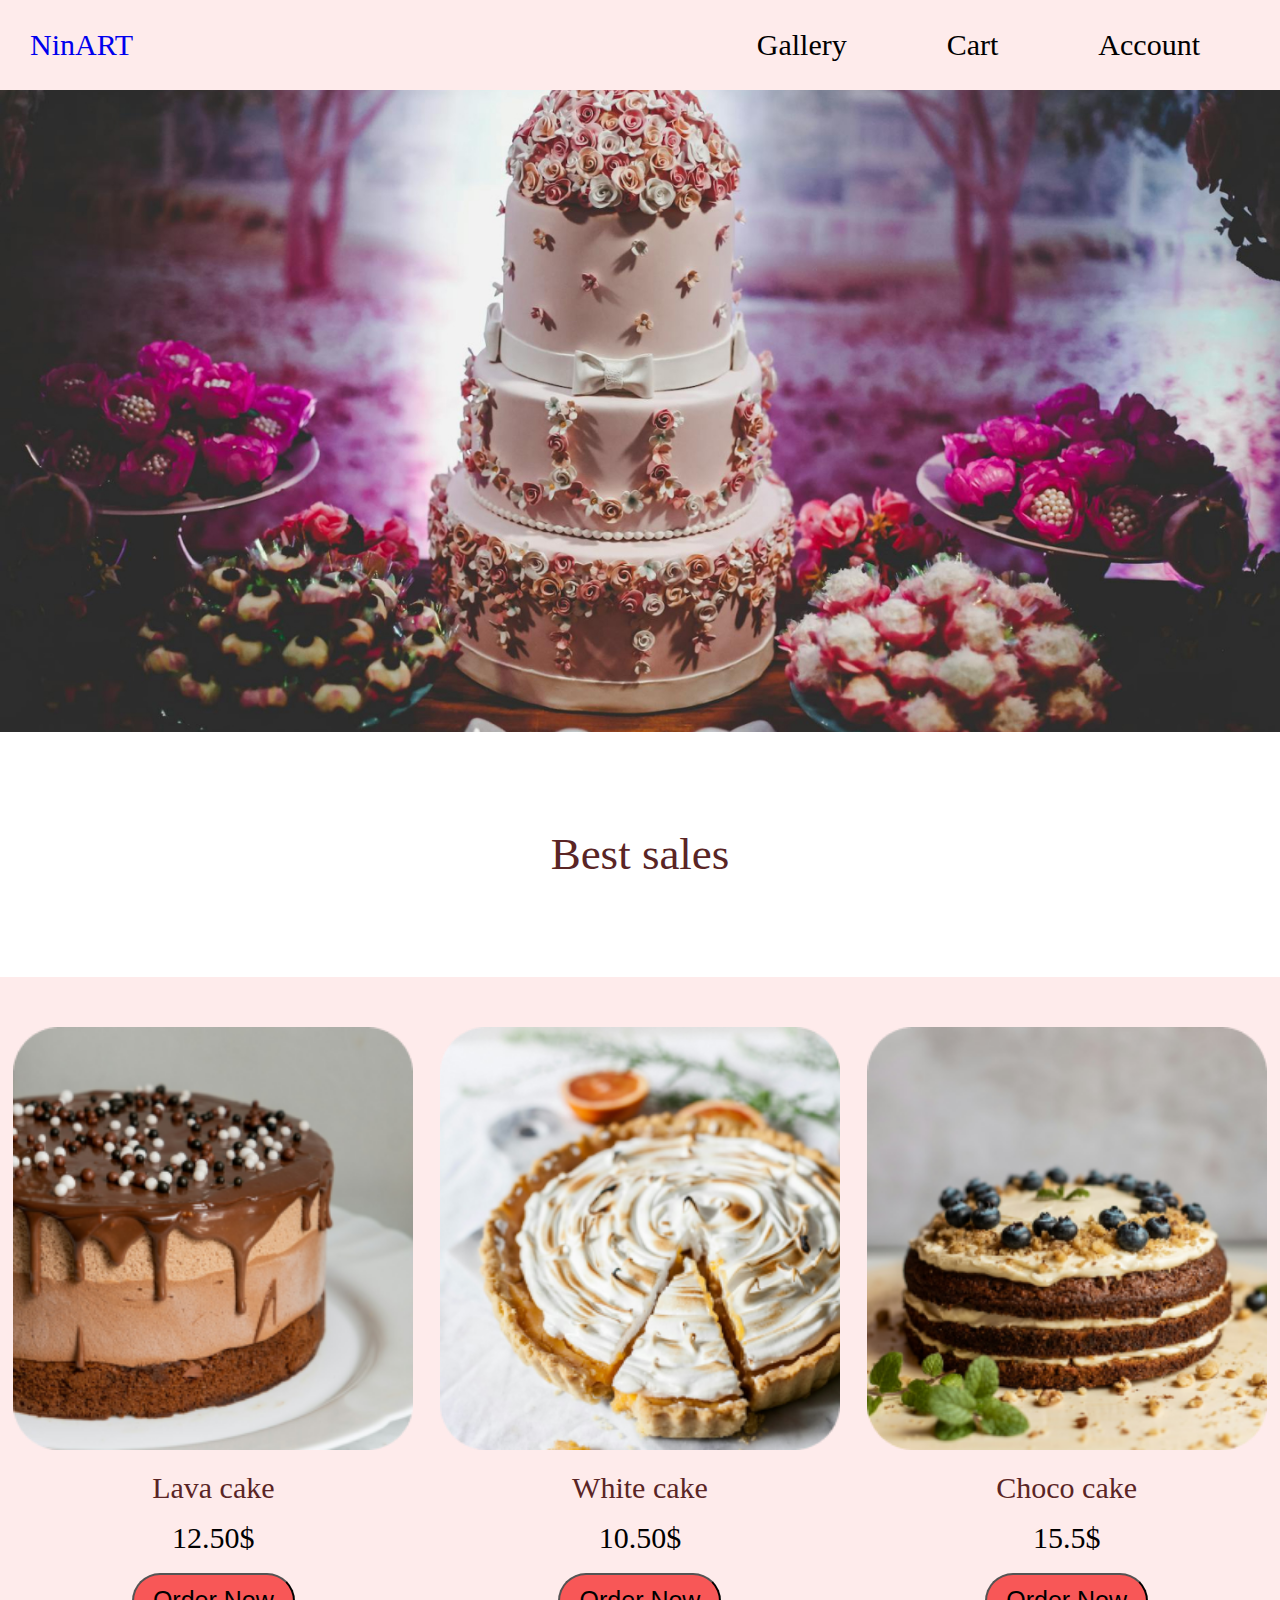
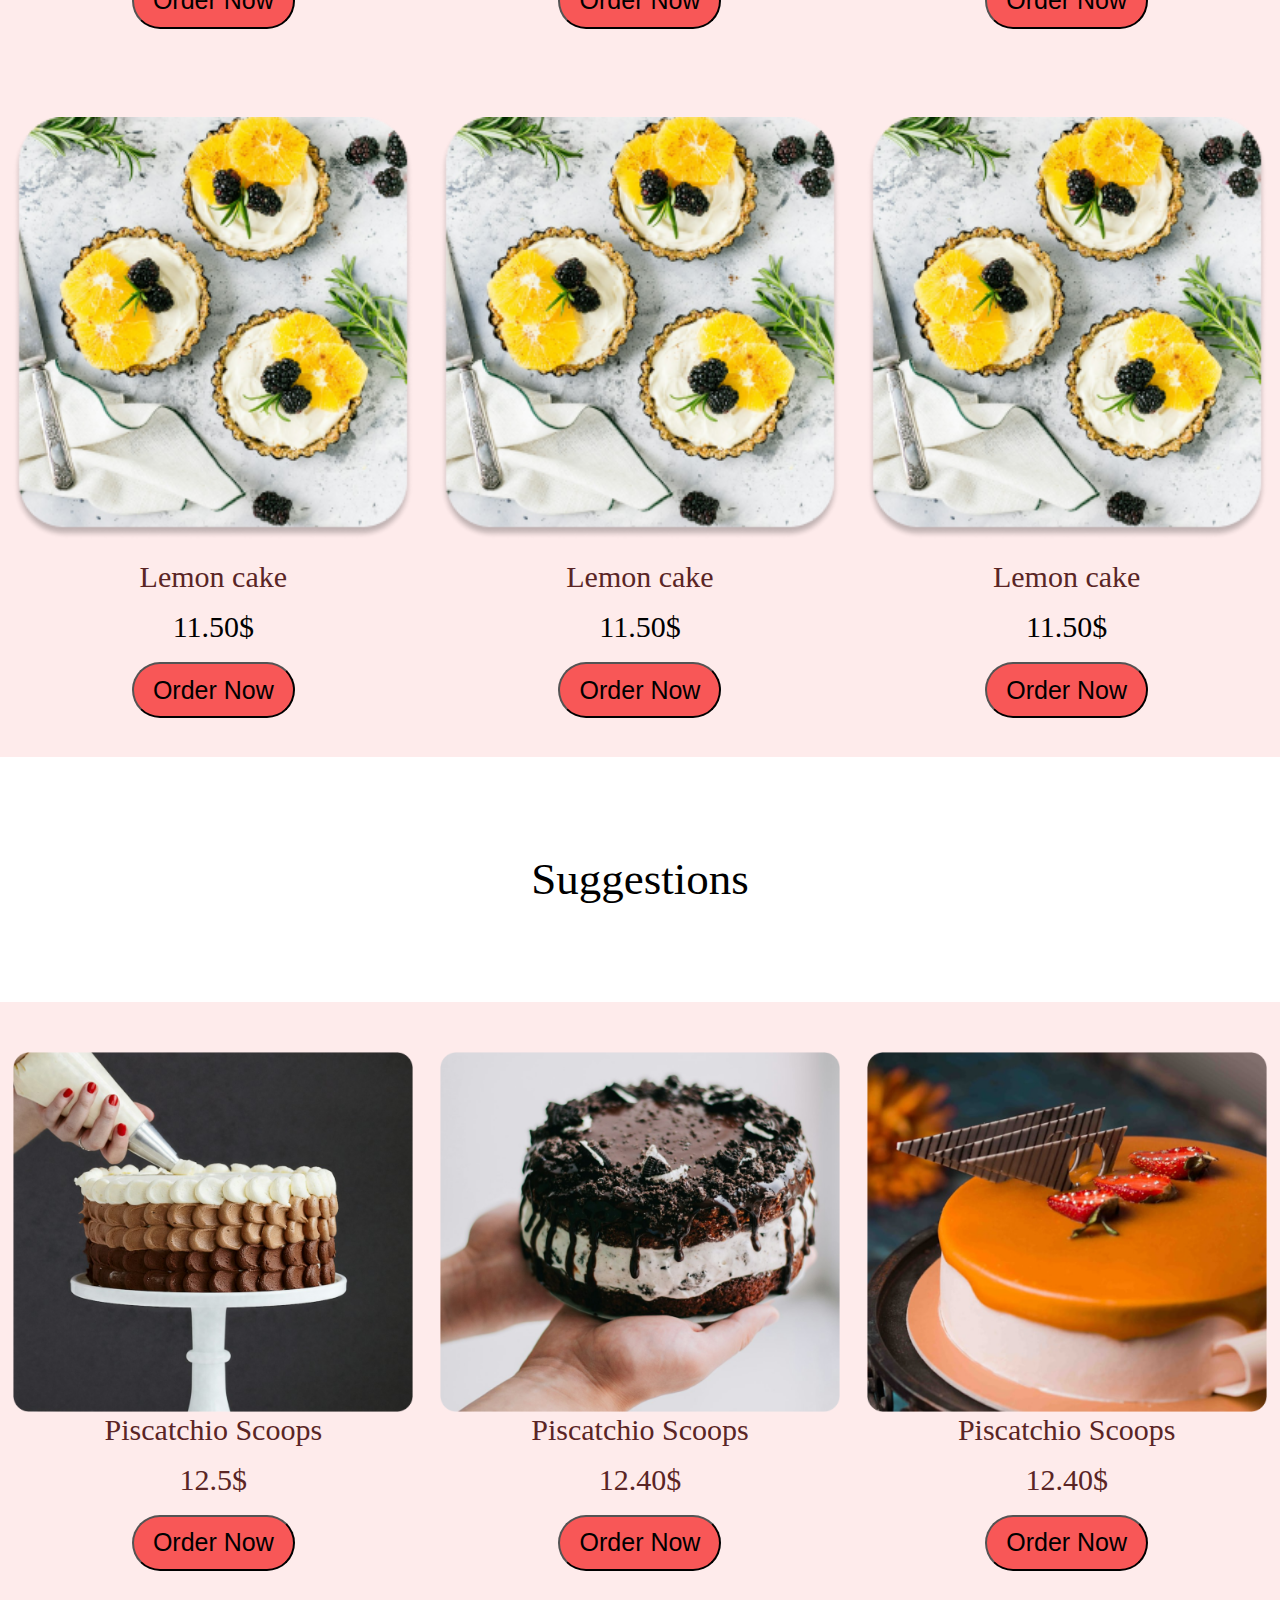
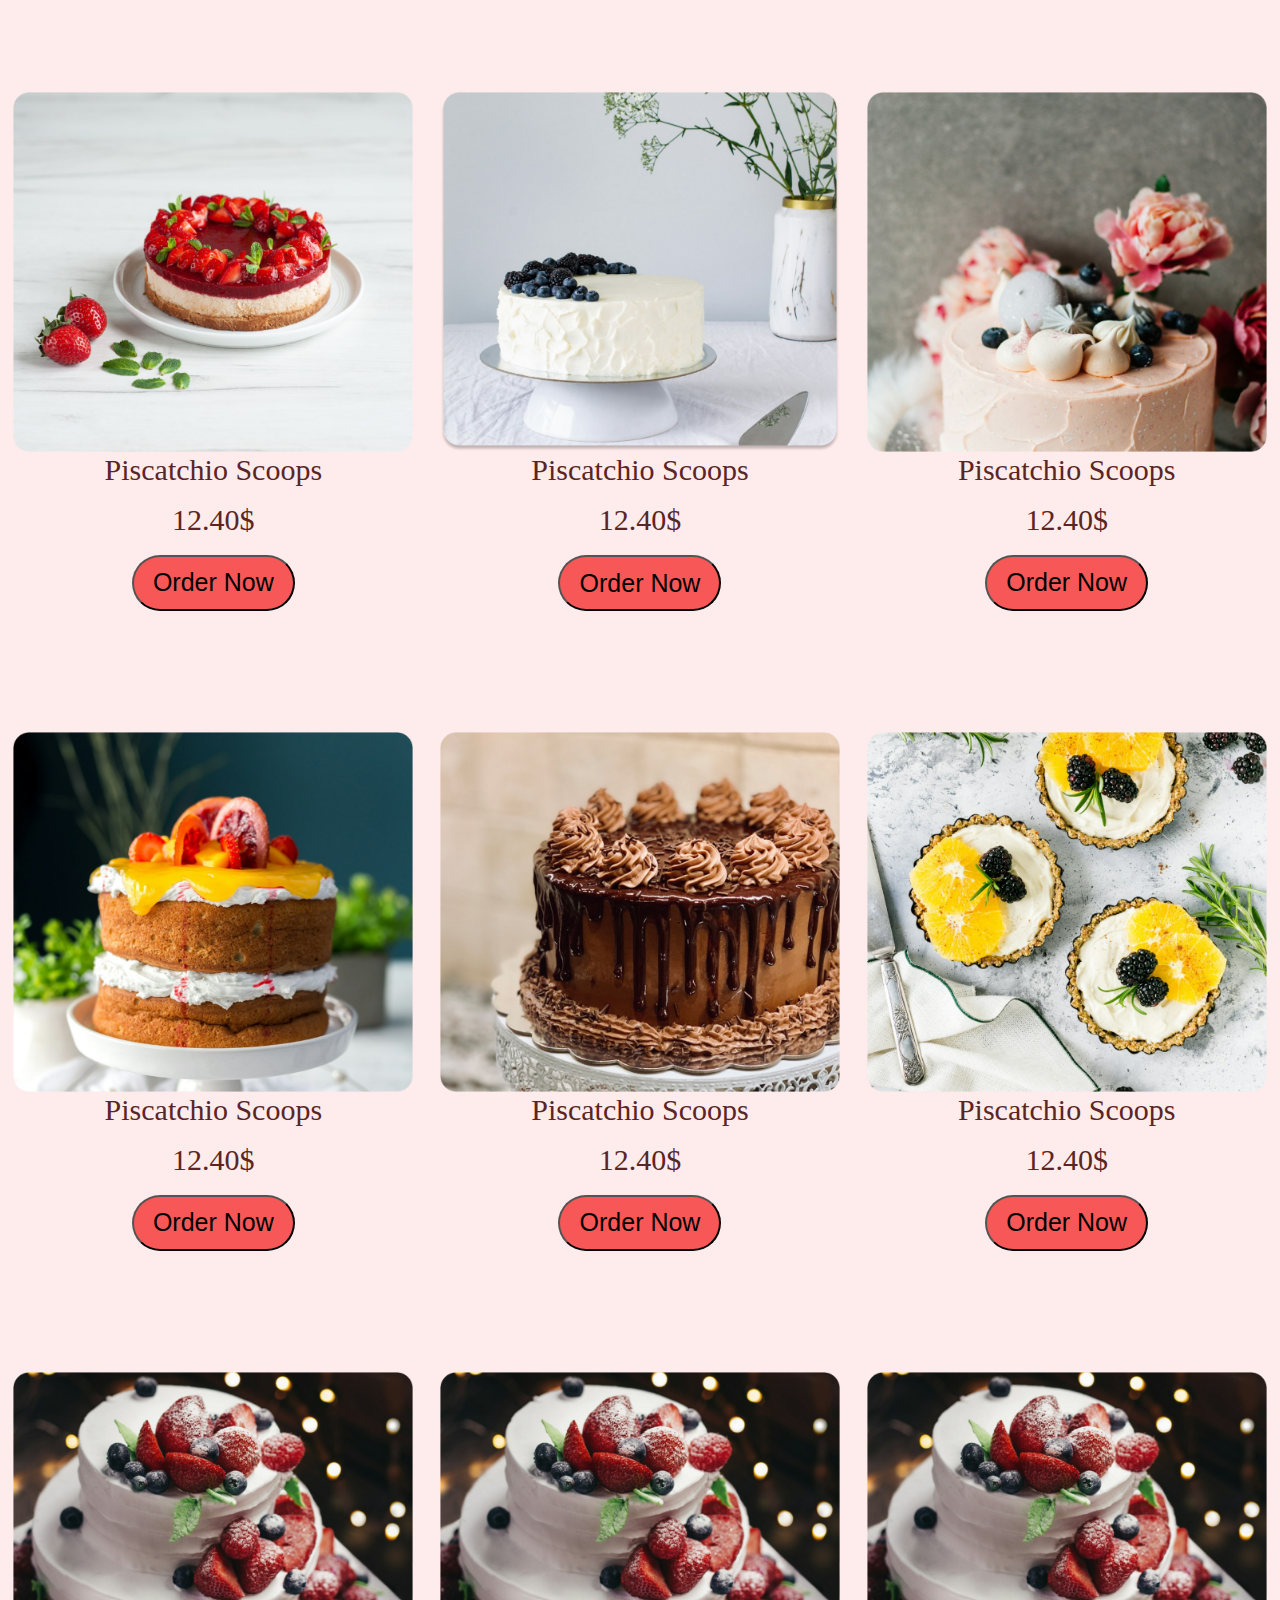
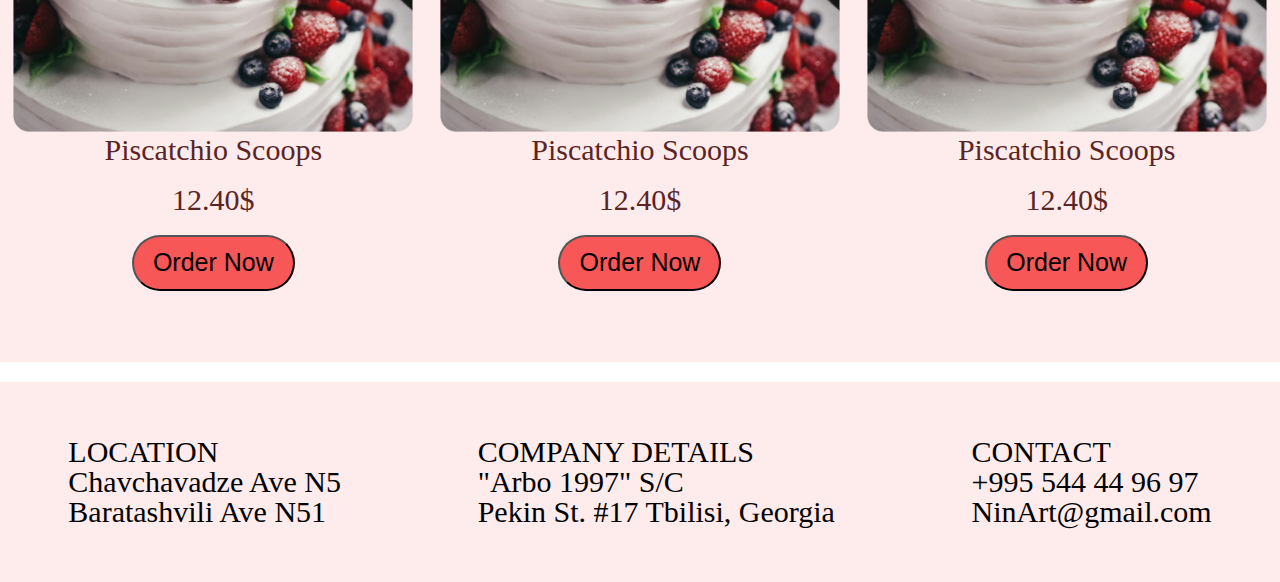
<file: index.html>
<!DOCTYPE html>
<html lang="en">
  <head>
    <meta charset="UTF-8" />
    <meta http-equiv="X-UA-Compatible" content="IE=edge" />
    <meta name="viewport" content="width=device-width, initial-scale=1.0" />
    <title>NinART</title>
    <link rel="stylesheet" href="css/reset.css" />
    <link rel="stylesheet" href="css/style.css" />
    <link rel="stylesheet" href="css/responsive.css" />
  </head>
  <body>
    <header>
      <div class="header-wraper">
        <a href="index.html">NinART</a>
        <nav class="navigation" id="navBar">
          <ul class="nav-ul" id="ul-item">
            <li><a href="">Gallery</a></li>
            <li><a href="">Cart</a></li>
            <li><a href="login.html">Account</a></li>
          </ul>
        </nav>
        <div class="burger-bar" id="burgerBar">
          <div class="line line1"></div>
          <div class="line line2"></div>
          <div class="line line3"></div>
        </div>
      </div>
    </header>
    <section>
      <div class="mainimg">
        <img src="img/main photo.jpg" alt="img" />
      </div>
    </section>
    <!-- BEST SALE -->
    <section>
      <div class="besth"><h1>Best sales</h1></div>
      <div class="bestbox">
        <div class="bestcard">
          <img src="img/cake1.png" alt="img" />
          <h1>Lava cake</h1>
          <p>12.50$</p>
          <button>Order Now</button>
        </div>
        <div class="bestcard">
          <img src="img/cake2.png" alt="img" />
          <h1>White cake</h1>
          <p>10.50$</p>
          <button>Order Now</button>
        </div>
        <div class="bestcard">
          <img src="img/cake3.png" alt="img" />
          <h1>Choco cake</h1>
          <p>15.5$</p>
          <button>Order Now</button>
        </div>
        <div class="bestcard">
          <img src="img/cake4.png" alt="img" />
          <h1>Lemon cake</h1>
          <p>11.50$</p>
          <button>Order Now</button>
        </div>
        <div class="bestcard">
          <img src="img/cake4.png" alt="img" />
          <h1>Lemon cake</h1>
          <p>11.50$</p>
          <button>Order Now</button>
        </div>
        <div class="bestcard">
          <img src="img/cake4.png" alt="img" />
          <h1>Lemon cake</h1>
          <p>11.50$</p>
          <button>Order Now</button>
        </div>
      </div>
    </section>

    <!-- suggestion section -->
    <section>
      <h1 class="suggh">Suggestions</h1>
      <div class="mainbox">
        <div class="suggcard">
          <img src="img/Rectangle.png" alt="img" />
          <h1>Piscatchio Scoops</h1>
          <p>12.5$</p>
          <button>Order Now</button>
        </div>
        <div class="suggcard">
          <img src="img/Rectangle1.png" alt="img" />
          <h1>Piscatchio Scoops</h1>
          <p>12.40$</p>
          <button>Order Now</button>
        </div>
        <div class="suggcard">
          <img src="img/Rectangle2.png" alt="img" />
          <h1>Piscatchio Scoops</h1>
          <p>12.40$</p>
          <button>Order Now</button>
        </div>
        <div class="suggcard">
          <img src="img/Rectangle3.png" alt="img" />
          <h1>Piscatchio Scoops</h1>
          <p>12.40$</p>
          <button>Order Now</button>
        </div>
        <div class="suggcard">
          <img src="img/Rectangle4.png" alt="img" />
          <h1>Piscatchio Scoops</h1>
          <p>12.40$</p>
          <button>Order Now</button>
        </div>
        <div class="suggcard">
          <img src="img/Rectangle5.png" alt="img" />
          <h1>Piscatchio Scoops</h1>
          <p>12.40$</p>
          <button>Order Now</button>
        </div>
        <div class="suggcard">
          <img src="img/Rectangle6.png" alt="img" />
          <h1>Piscatchio Scoops</h1>
          <p>12.40$</p>
          <button>Order Now</button>
        </div>
        <div class="suggcard">
          <img src="img/Rectangle7.png" alt="img" />
          <h1>Piscatchio Scoops</h1>
          <p>12.40$</p>
          <button>Order Now</button>
        </div>
        <div class="suggcard">
          <img src="img/Rectangle8.png" alt="img" />
          <h1>Piscatchio Scoops</h1>
          <p>12.40$</p>
          <button>Order Now</button>
        </div>
        <div class="suggcard">
          <img src="img/Rectangle9.png" alt="img" />
          <h1>Piscatchio Scoops</h1>
          <p>12.40$</p>
          <button>Order Now</button>
        </div>
        <div class="suggcard">
          <img src="img/Rectangle9.png" alt="img" />
          <h1>Piscatchio Scoops</h1>
          <p>12.40$</p>
          <button>Order Now</button>
        </div>
        <div class="suggcard">
          <img src="img/Rectangle9.png" alt="img" />
          <h1>Piscatchio Scoops</h1>
          <p>12.40$</p>
          <button>Order Now</button>
        </div>
      </div>
    </section>
    <footer>
      <div class="footerdiv">
        <div class="footerbox">
          <h1>LOCATION</h1>
          <p>Chavchavadze Ave N5</p>
          <p>Baratashvili Ave N51</p>
        </div>
        <div class="footerbox">
          <h1>COMPANY DETAILS</h1>
          <p>"Arbo 1997" S/C</p>
          <p>Pekin St. #17 Tbilisi, Georgia</p>
        </div>
        <div class="footerbox">
          <h1>CONTACT</h1>
          <p>+995 544 44 96 97</p>
          <p>NinArt@gmail.com</p>
        </div>
      </div>
    </footer>

    <script src="script/script.js"></script>
  </body>
</html>
</file>
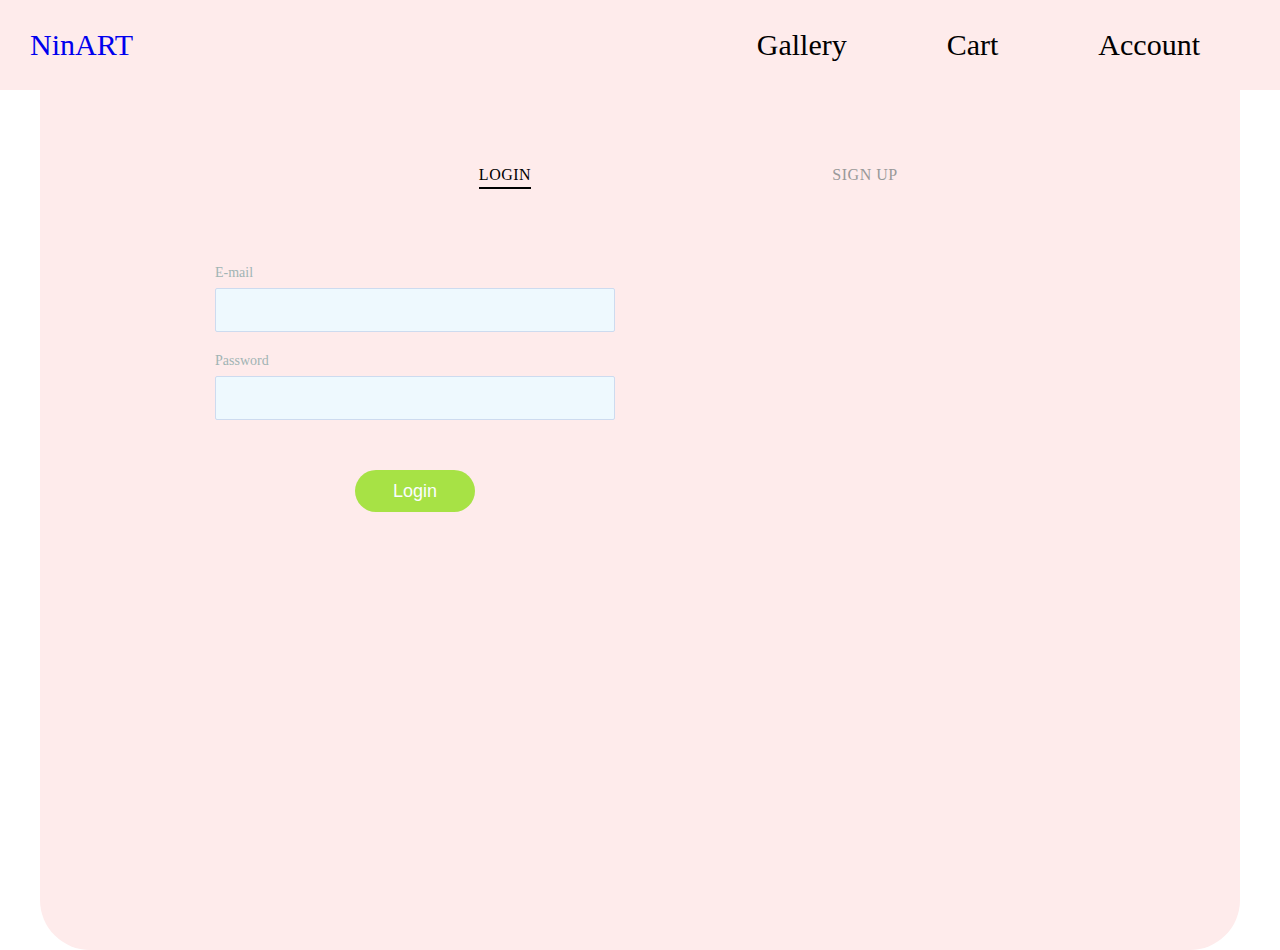
<file: login.html>
<!DOCTYPE html>
<html lang="en">
  <head>
    <meta charset="UTF-8" />
    <meta http-equiv="X-UA-Compatible" content="IE=edge" />
    <meta name="viewport" content="width=device-width, initial-scale=1.0" />
    <title>NinART</title>
    <link rel="stylesheet" href="css/reset.css" />
    <link rel="stylesheet" href="css/login.css" />
    <link rel="stylesheet" href="css/responsive.css" />
  </head>
  <body>
    <header>
      <div class="header-wraper">
        <a href="index.html">NinART</a>
        <nav class="navigation" id="navBar">
          <ul class="nav-ul" id="ul-item">
            <li><a href="">Gallery</a></li>
            <li><a href="">Cart</a></li>
            <li><a href="login.html">Account</a></li>
          </ul>
        </nav>
        <div class="burger-bar" id="burgerBar">
          <div class="line line1"></div>
          <div class="line line2"></div>
          <div class="line line3"></div>
        </div>
      </div>
    </header>
    <section class="forms-section">
      <div class="loginbox">
        <h1 class="section-title">NinART</h1>
        <div class="forms">
          <div class="form-wrapper is-active">
            <button type="button" class="switcher switcher-login">
              Login
              <span class="underline"></span>
            </button>
            <form class="form form-login">
              <fieldset>
                <legend>
                  Please, enter your email and password for login.
                </legend>
                <div class="input-block">
                  <label for="login-email">E-mail</label>
                  <input id="login-email" type="email" required />
                </div>
                <div class="input-block">
                  <label for="login-password">Password</label>
                  <input id="login-password" type="password" required />
                </div>
              </fieldset>
              <button type="submit" class="btn-login">Login</button>
            </form>
          </div>
          <div class="form-wrapper">
            <button type="button" class="switcher switcher-signup">
              Sign Up
              <span class="underline"></span>
            </button>
            <form class="form form-signup">
              <fieldset>
                <legend>
                  Please, enter your email, password and password confirmation
                  for sign up.
                </legend>
                <div class="input-block">
                  <label for="signup-email">E-mail</label>
                  <input id="signup-email" type="email" required />
                </div>
                <div class="input-block">
                  <label for="signup-password">Password</label>
                  <input id="signup-password" type="password" required />
                </div>
                <div class="input-block">
                  <label for="signup-password-confirm">Confirm password</label>
                  <input
                    id="signup-password-confirm"
                    type="password"
                    required
                  />
                </div>
              </fieldset>
              <button type="submit" class="btn-signup">Continue</button>
            </form>
          </div>
        </div>
      </div>
    </section>
    <script src="script/script.js"></script>
    <script src="script/login.js"></script>
  </body>
</html>
</file>
<file: css/style.css>
body {
  max-width: 1550px;
  margin: auto;
}
.header-wraper {
  position: relative;
  display: flex;
  justify-content: space-between;
  align-items: center;
  padding: 30px;
  z-index: 100;
  background-color: #feebeb;
  max-width: 1550px;
  width: 100%;
  position: fixed;
}
.nav-ul {
  display: flex;
  justify-content: space-between;
}
.nav-ul li a {
  margin: 50px;
  color: black;
  font-size: 30px;
}
.header-wraper a {
  font-size: 30px;
}
.burger-bar {
  position: absolute;
  top: 20px;
  right: 20px;
  width: 40px;
  height: 40px;

  display: none;
}
.line {
  width: 80%;
  height: 2px;
  background-color: #fff;
  position: absolute;
  top: 50%;
  left: 50%;
  transform: translate(-50%, -50%);
  transition: all 0.5s;
}
.line1 {
  top: 30%;
}
.line3 {
  top: 70%;
}
.activeBugerBar .line1 {
  top: 50%;
  transform: translate(-50%, -50%) rotate(45deg);
}
.activeBugerBar .line2 {
  display: none;
}
.activeBugerBar .line3 {
  top: 50%;
  transform: translate(-50%, -50%) rotate(-45deg);
}
.nav-ul.toggleNavigation {
  position: absolute;
  top: 0;
  left: 0;
  background-color: #1c1d22;
  width: 100%;
  height: 100vh;
  display: flex;
  justify-content: center;
  align-items: center;
  flex-direction: column;
}

/* main img */
.mainimg {
  display: flex;
  justify-content: center;
  align-items: center;
  max-width: 1440px;
  margin: auto;
}
.mainimg img {
  width: 100%;
}

/* BEST SALES- first section */
.bestbox {
  display: flex;
  flex-wrap: wrap;
  display: flex;
  justify-content: space-around;
  background-color: #feebeb;
}

.bestcard {
  width: 400px;
  height: 640px;
  text-align: center;
  margin-top: 50px;
}
.bestcard h1 {
  font-size: 30px;
  margin-top: 20px;
  color: #5a2525;
}
.besth h1 {
  text-align: center;
  margin-top: 100px;
  margin-bottom: 100px;
  font-size: 45px;
  color: #5a2525;
}
.bestcard img {
  width: 100%;
}
.bestcard p {
  font-size: 30px;
  margin-top: 20px;
  margin-bottom: 20px;
}

.bestcard button {
  border-radius: 30px;
  height: 56px;
  width: 163px;
  background-color: #f85757;
  font-size: 25px;
}

/* suggestion */
.mainbox {
  display: flex;
  flex-wrap: wrap;
  display: flex;
  justify-content: space-around;
  background-color: #feebeb;
}
.mainbox img {
  max-width: 100%;
}
.mainbox p {
  font-size: 30px;
  text-align: center;
  color: #5a2525;
  margin-top: 20px;
  margin-bottom: 20px;
}
.mainbox h1 {
  text-align: center;
  font-size: 30px;
  color: #5a2525;
}
.suggcard {
  
  width: 400px;
  height: 640px;
  text-align: center;
  
}
.suggcard :nth-child(1)
{
  padding-top: 50px;
}
.suggh {
  text-align: center;
  margin-top: 100px;
  font-size: 45px;
  margin-bottom: 100px;
}
.suggcard button {
  border-radius: 30px;
  height: 56px;
  width: 163px;
  background-color: #f85757;
  font-size: 25px;
}

/* FOOTER */
.footerdiv {
  display: flex;
  justify-content: space-around;
  background-color: #feebeb;
  height: 200px;
  margin-top: 20px;
  font-size: 30px;
}
.footerbox {
  margin: auto;
}
</file>
<file: css/responsive.css>
@media (max-width: 1024px) {
  .burger-bar {
    display: block;
  }
  .nav-ul {
    display: none;
  }
  .nav-ul li a {
    font-size: 30px;
  }
  .nav-ul :nth-child(2) {
    margin-top: 20px;
    margin-bottom: 20px;
  }
}
</file>
<file: css/login.css>
/* nav */
body{
  max-width: 1550px;
  margin: auto;
}
.header-wraper {
  position: relative;
  display: flex;
  justify-content: space-between;
  align-items: center;
  padding: 30px;
  z-index: 100;
  background-color: #feebeb;
  max-width: 1550px;
  width: 100%;
  position: fixed;
}
.nav-ul {
  display: flex;
  justify-content: space-between;
}
.nav-ul li a {
  margin: 50px;
  color: black;
  font-size: 30px;
}
.header-wraper a {
  font-size: 30px;
}
.burger-bar {
  position: absolute;
  top: 20px;
  right: 20px;
  width: 40px;
  height: 40px;

  display: none;
}
.line {
  width: 80%;
  height: 2px;
  background-color: #fff;
  position: absolute;
  top: 50%;
  left: 50%;
  transform: translate(-50%, -50%);
  transition: all 0.5s;
}
.line1 {
  top: 30%;
}
.line3 {
  top: 70%;
}
.activeBugerBar .line1 {
  top: 50%;
  transform: translate(-50%, -50%) rotate(45deg);
}
.activeBugerBar .line2 {
  display: none;
}
.activeBugerBar .line3 {
  top: 50%;
  transform: translate(-50%, -50%) rotate(-45deg);
}
.nav-ul.toggleNavigation {
  position: absolute;
  top: 0;
  left: 0;
  background-color: #1c1d22;
  width: 100%;
  height: 100vh;
  display: flex;
  justify-content: center;
  align-items: center;
  flex-direction: column;
}

/* body */

.loginbox{
  width: 1200px;
  height: 1000px;
  background-color: #FEEBEB;
  justify-content: center;
  display: flex;
  margin: 0;
  position: absolute;
  top: 50%;
  -ms-transform: translateY(-50%);
  transform: translateY(-50%);
  border-radius: 50px;
  
}

.forms-section {
  display: flex;
  flex-direction: column;
  justify-content: center;
  align-items: center;

 
max-width: 1550px;
padding-top: 500px;
}
.section-title {
  font-size: 32px;
  letter-spacing: 1px;
  color: black;
  padding-top: 50px;
}

.forms {
  display: flex;
  align-items: flex-start;
  margin-top: 30px;
  margin: 0;
  position: absolute;
  top: 50%;
  -ms-transform: translateY(-50%);
  transform: translateY(-50%);
}


.form-wrapper {
  animation: hideLayer 0.3s ease-out forwards;
}

.form-wrapper.is-active {
  animation: showLayer 0.3s ease-in forwards;
}

@keyframes showLayer {
  50% {
    z-index: 1;
  }
  100% {
    z-index: 1;
  }
}

@keyframes hideLayer {
  0% {
    z-index: 1;
  }
  49.999% {
    z-index: 1;
  }
}

.switcher {
  position: relative;
  cursor: pointer;
  display: block;
  margin-right: auto;
  margin-left: auto;
  padding: 0;
  text-transform: uppercase;
  font-family: inherit;
  font-size: 16px;
  letter-spacing: 0.5px;
  color: #999;
  background-color: transparent;
  border: none;
  outline: none;
  transform: translateX(0);
  transition: all 0.3s ease-out;
}

.form-wrapper.is-active .switcher-login {
  color: black;
  transform: translateX(90px);
}

.form-wrapper.is-active .switcher-signup {
  color: black;
  transform: translateX(-90px);
}

.underline {
  position: absolute;
  bottom: -5px;
  left: 0;
  overflow: hidden;
  pointer-events: none;
  width: 100%;
  height: 2px;
}

.underline::before {
  content: "";
  position: absolute;
  top: 0;
  left: inherit;
  display: block;
  width: inherit;
  height: inherit;
  background-color: currentColor;
  transition: transform 0.2s ease-out;
}

.switcher-login .underline::before {
  transform: translateX(101%);
}

.switcher-signup .underline::before {
  transform: translateX(-101%);
}

.form-wrapper.is-active .underline::before {
  transform: translateX(0);
}

.form {
  overflow: hidden;
  min-width: 450px;
  margin-top: 50px;
  padding: 30px 25px;
  border-radius: 5px;
  transform-origin: top;
}

.form-login {
  animation: hideLogin 0.3s ease-out forwards;
  
  height: 500px;
}

.form-wrapper.is-active .form-login {
  animation: showLogin 0.3s ease-in forwards;
}

@keyframes showLogin {
  0% {
    background: #d7e7f1;
    transform: translate(40%, 10px);
  }
  50% {
    transform: translate(0, 0);
  }
  100% {
    background-color: #fff;
    transform: translate(35%, -20px);
  }
}

@keyframes hideLogin {
  0% {
    background-color: #fff;
    transform: translate(35%, -20px);
  }
  50% {
    transform: translate(0, 0);
  }
  100% {
    background: #d7e7f1;
    transform: translate(40%, 10px);
  }
}

.form-signup {
  animation: hideSignup 0.3s ease-out forwards;
  height: 500px;
}

.form-wrapper.is-active .form-signup {
  animation: showSignup 0.3s ease-in forwards;
}

@keyframes showSignup {
  0% {
    background: #d7e7f1;
    transform: translate(-40%, 10px) scaleY(0.8);
  }
  50% {
    transform: translate(0, 0) scaleY(0.8);
  }
  100% {
    background-color: #fff;
    transform: translate(-35%, -20px) scaleY(1);
  }
}

@keyframes hideSignup {
  0% {
    background-color: #fff;
    transform: translate(-35%, -20px) scaleY(1);
  }
  50% {
    transform: translate(0, 0) scaleY(0.8);
  }
  100% {
    background: #d7e7f1;
    transform: translate(-40%, 10px) scaleY(0.8);
  }
}

.form fieldset {
  position: relative;
  opacity: 0;
  margin: 0;
  padding: 0;
  border: 0;
  transition: all 0.3s ease-out;
}

.form-login fieldset {
  transform: translateX(-50%);
}

.form-signup fieldset {
  transform: translateX(50%);
}

.form-wrapper.is-active fieldset {
  opacity: 1;
  transform: translateX(0);
  transition: opacity 0.4s ease-in, transform 0.35s ease-in;
}

.form legend {
  position: absolute;
  overflow: hidden;
  width: 1px;
  height: 1px;
  clip: rect(0 0 0 0);
}

.input-block {
  margin-bottom: 20px;
}

.input-block label {
  font-size: 14px;
  color: #a1b4b4;
}

.input-block input {
  display: block;
  width: 100%;
  margin-top: 8px;
  padding-right: 15px;
  padding-left: 15px;
  font-size: 16px;
  line-height: 40px;
  color: #3b4465;
  background: #eef9fe;
  border: 1px solid #cddbef;
  border-radius: 2px;
}

.form [type="submit"] {
  opacity: 0;
  display: block;
  min-width: 120px;
  margin: 30px auto 10px;
  font-size: 18px;
  line-height: 40px;
  border-radius: 25px;
  border: none;
  transition: all 0.3s ease-out;
}

.form-wrapper.is-active .form [type="submit"] {
  opacity: 1;
  transform: translateX(0);
  transition: all 0.4s ease-in;
}

.btn-login {
  color: #fbfdff;
  background: #a7e245;
  transform: translateX(-30%);
}

.btn-signup {
  color: #a7e245;
  background: #fbfdff;
  box-shadow: inset 0 0 0 2px #a7e245;
  transform: translateX(30%);
}
</file>
